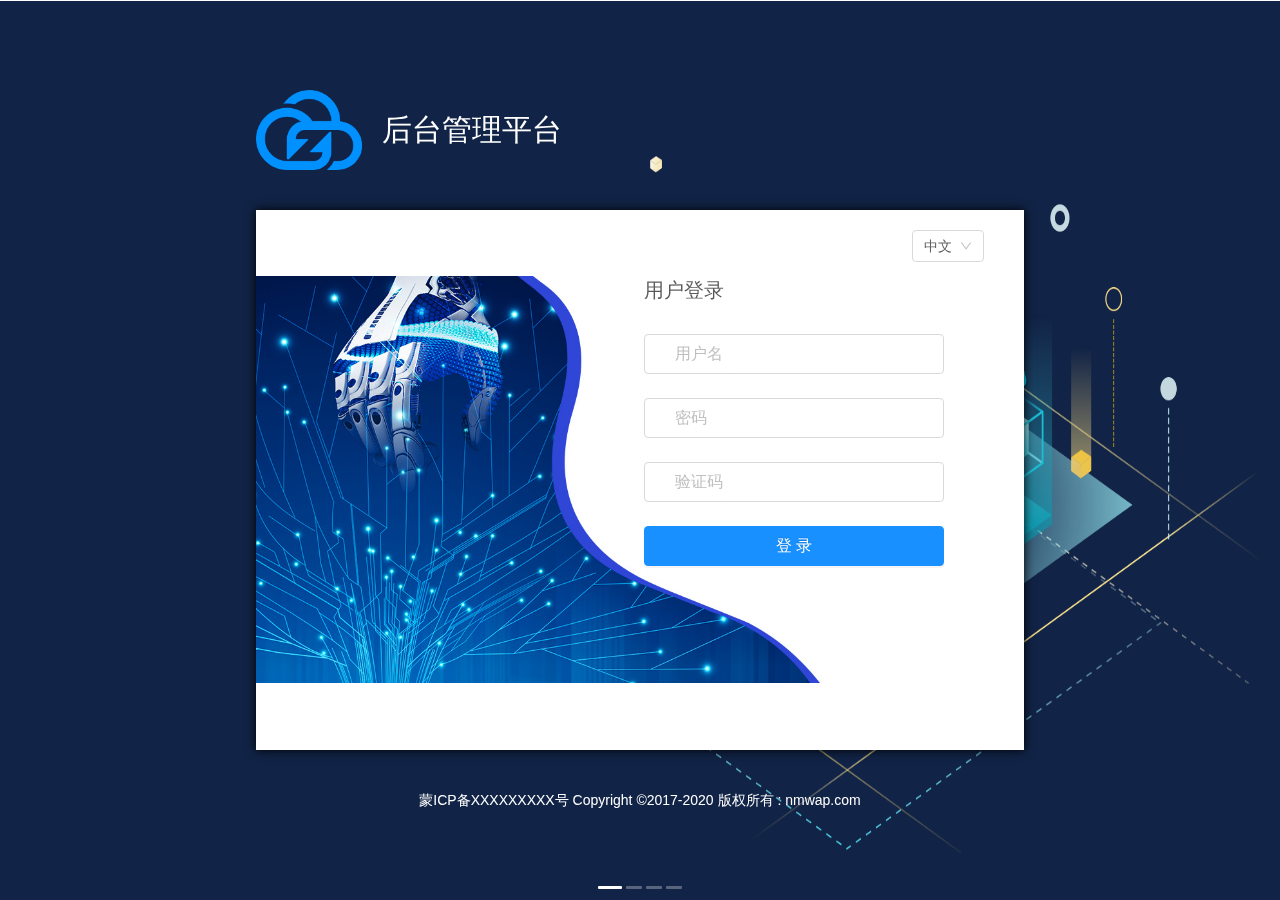
<file: html/index.html>
<!DOCTYPE html><html lang=en><head><meta charset=utf-8><meta http-equiv=X-UA-Compatible content="IE=edge"><meta name=viewport content="width=device-width,initial-scale=1"><link rel=icon href=favicon.ico><title>管理云平台</title><style>html,
    body {
      width: 100%;
      height: 100%;
      box-sizing: border-box;
      margin: 0px;
      padding: 0px;
      overflow: hidden;   
    }

    [class^="icon"] {
      font-family: "iconfont" !important;
      font-size: 18px !important;
      font-style: normal;
      -webkit-font-smoothing: antialiased;
      -moz-osx-font-smoothing: grayscale;
    }</style><link href=css/page.49e8c4bc.css rel=prefetch><link href=js/page.12831a62.js rel=prefetch><link href=css/app.1ea57387.css rel=preload as=style><link href=css/chunk-vendors.cf953bd2.css rel=preload as=style><link href=js/app.da92212b.js rel=preload as=script><link href=js/chunk-vendors.7ab0ec27.js rel=preload as=script><link href=css/chunk-vendors.cf953bd2.css rel=stylesheet><link href=css/app.1ea57387.css rel=stylesheet></head><body><div id=app></div><script src=js/chunk-vendors.7ab0ec27.js></script><script src=js/app.da92212b.js></script></body></html>
</file>
